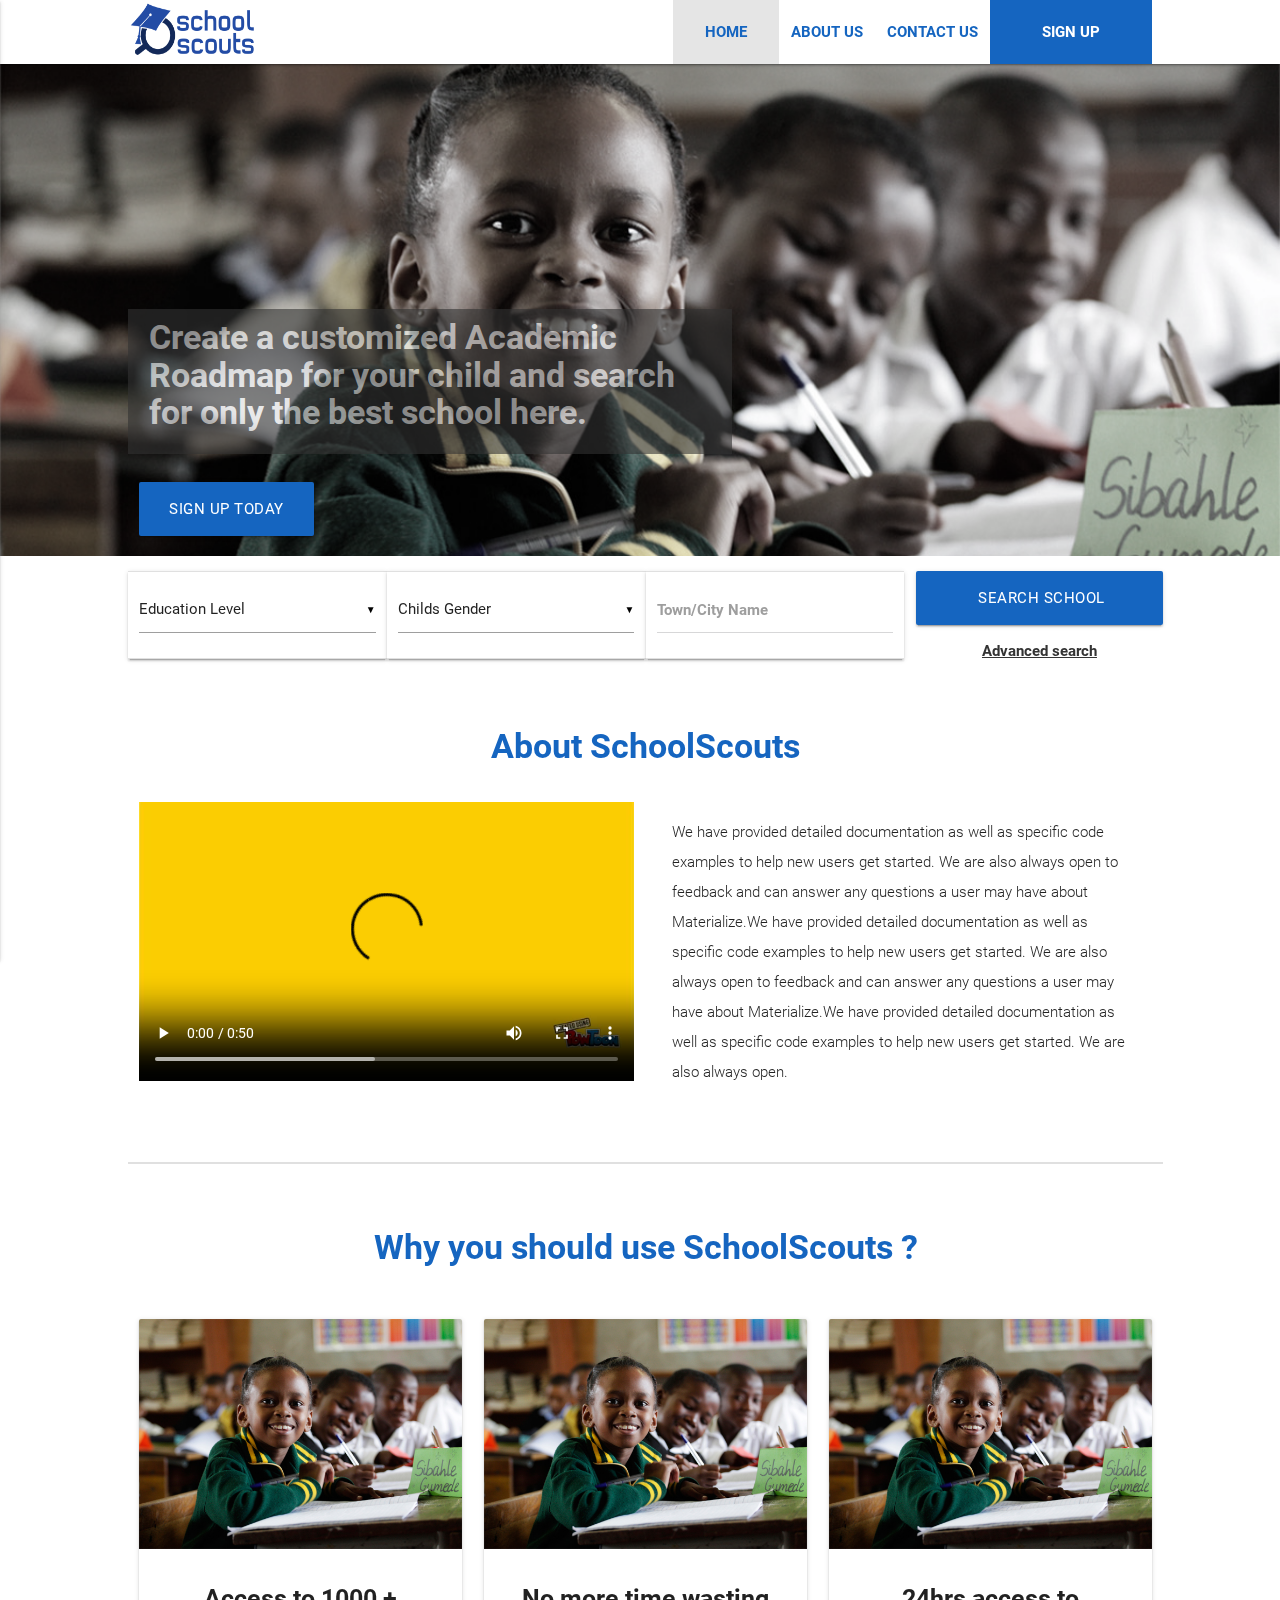
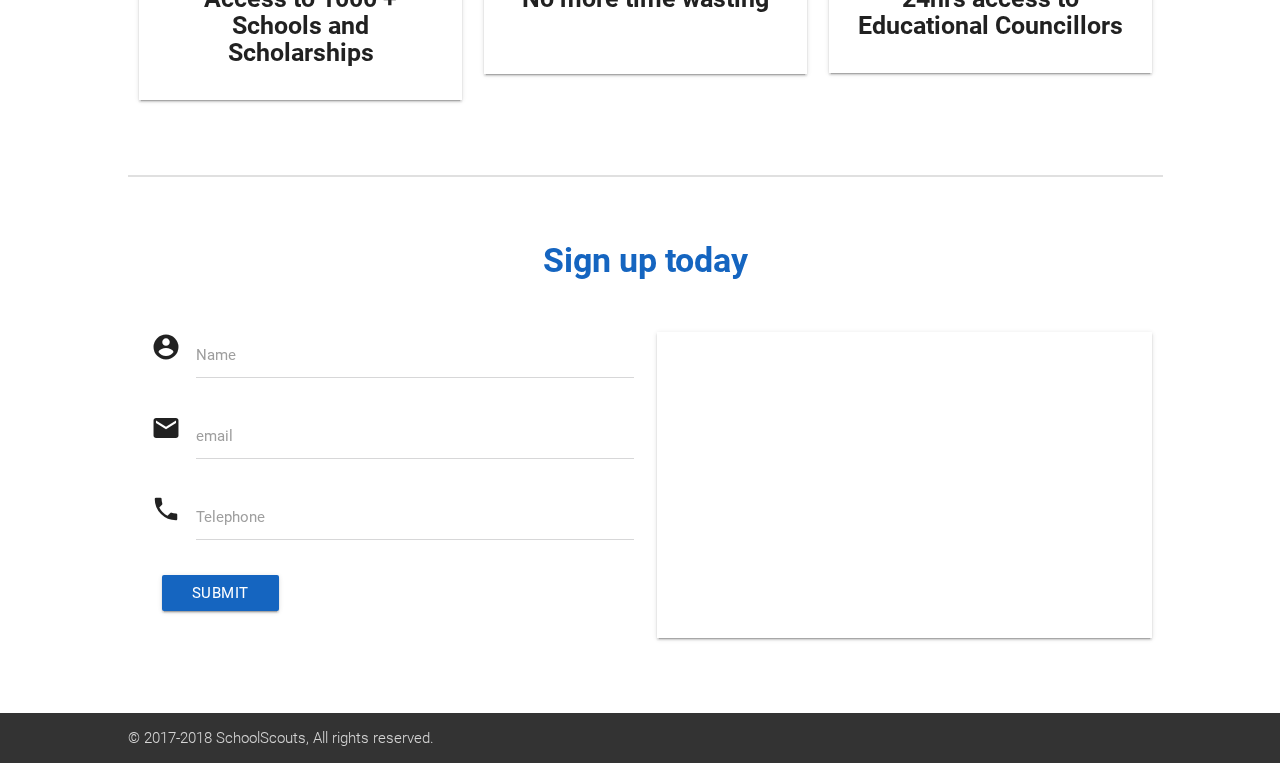
<file: index.html>
<!DOCTYPE html>
<html lang="en">
<head>
  <meta http-equiv="Content-Type" content="text/html; charset=UTF-8"/>
  <meta name="viewport" content="width=device-width, initial-scale=1"/>
  <title>SchoolScouts</title>

  <!-- CSS  -->
  <link href="https://fonts.googleapis.com/icon?family=Material+Icons" rel="stylesheet">
  <link href="css/materialize.css" type="text/css" rel="stylesheet" media="screen,projection"/>
  <link href="css/style.css" type="text/css" rel="stylesheet" media="screen,projection"/>
</head>
<body>
  <nav class="" role="navigation">
    <div class="nav-wrapper container">
      <a id="logo-container" href="index.html" class="brand-logo"><img src="images/school_scouts.png" width="130" height="60"></a>
      <ul class="right hide-on-med-and-down">
        <li class="active"><a href="index.html">HOME</a></li>
        <li><a href="#">ABOUT US</a></li>
        <li><a href="#">CONTACT US</a></li>
        <li class="li-signup" ><a href="#modal1" class="modal-trigger" style="color: #fff">SIGN UP</a></li>
      </ul>

      <ul id="nav-mobile" class="side-nav">
        <li><a href="index.html">HOME</a></li>
        <li><a href="#">ABOUT US</a></li>
        <li><a href="#">CONTACT US</a></li>
        <li><a href="#"><a href="#modal1" class="btn-large waves-effect waves-light blue darken-3 modal-trigger">Sign up</a></a></li>
      </ul>
      <a href="#" data-activates="nav-mobile" class="button-collapse"><i class="material-icons">menu</i></a>
    </div>
  </nav>

  <div id="index-banner" class="parallax-container">
    <div class="section no-pad-bot" style="padding-top:245px;">
      <div class="container">
        <br><br>
        <div class="row">
            
         <div class="col s12 m7 intro">
            <h4 class="header" style="padding: 10px;">
                <b>Create a customized Academic Roadmap for your child and search for only the best school here.</b>
            </h4>
         </div> 
            
        <div class="col s12 m8" style="margin-top: 28px;">
            
            <!-- Modal Trigger -->    
            <a href="#modal1" id="download-button" class="btn-large waves-effect waves-light blue darken-3 modal-trigger">Sign up Today</a>
            
         </div>    
        
        </div>
        <br><br>

      </div>
    </div>
    <div class="parallax"><img src="images/background1.jpg" alt="Unsplashed background img 1"></div>
      
  </div>


  <div class="container">
    <div class="section">

      <!--   Icon Section   -->
      <div class="row">
          
        <form>
        <div class="col s12 m3 card bod" style="padding-bottom: 5px">
        <div class="input-field">
           <select id="">
            <option value="" disabled selected>Education Level</option>
            <option value="1">Level 1</option>
            <option value="2">Level 2</option>
            <option value="3">Level 3</option>
         </select>
        </div>
        </div>

        <div class="col s12 m3 card bod" style="padding-bottom: 5px">
         <div class="input-field">
            <select>
            <option value="" disabled selected>Childs Gender</option>
            <option value="1">Female</option>
            <option value="2">Male</option>
            </select>
         </div>
        </div>

        <div class="col s12 m3 card bod" style="padding-bottom: 5px">
          <div class="input-field">
          <input id="icon_telephone" type="text" class="validate">
                <label for="icon_telephone"> <b>Town/City Name</b></label>
           </div>
        </div>
          
          <div class="col s12 m3">
              
            <div class="row">
              <button class="col s12 m12 card btn-large waves-effect waves-light blue darken-3"><i class="material-icons" style="color: #fff;"></i> Search school</button>
            
             <a class="col s12 m12 center modal-trigger" href="#modal2" style="color: #333;">
             <b><u>Advanced search</u></b></a>
            </div>
              
          </div>
          </form> 
      </div>
        
    </div>
    </div>
    
 <div class="container">
    <div class="section">
     
      <!--   About school scouts   -->
      <div class="row space-bot">
          
          <div class="col s12">
          <h4 class="center darken1-text">About SchoolScouts</h4>
        
          </div>

        <div class="col s12 m6">
          <video class="responsive-video" controls>
            <source src="video/school.mp4" type="video/mp4">
         </video>
        </div>
          
          <div class="col s12 m6">
          <div class="icon-block">
            <h5 class=""></h5>

            <p class="light">We have provided detailed documentation as well as specific code examples to help new users get started. We are also always open to feedback and can answer any questions a user may have about Materialize.We have provided detailed documentation as well as specific code examples to help new users get started. We are also always open to feedback and can answer any questions a user may have about Materialize.We have provided detailed documentation as well as specific code examples to help new users get started. We are also always open.</p>
          </div>
        </div>
      </div>

    </div>
  </div>
    

  <div class="container">
    <div class="section">
        
      <div class="row space-bot space-top">
        <div class="col s12">
          <h4 class="center darken1-text">Why you should use SchoolScouts ?</h4>
        
        </div>
        <div class="col s12 m4">
        <div class="card">
        <div class="card-image">
          <img src="images/background1.jpg">
        </div>
        <div class="card-content">
        
          <h5 class="center">Access to 1000 + Schools and Scholarships</h5>
          <p></p>
        </div>
         </div>
      </div> 
          
        <div class="col s12 m4">
        <div class="card">
        <div class="card-image">
          <img src="images/background1.jpg">
        </div>
        <div class="card-content">
          <h5 class="center">No more time wasting</h5>
          <div style="padding: 14px;"></div>
          <p></p>
        </div>
         </div>
      </div> 
          
       <div class="col s12 m4">
        <div class="card">
        <div class="card-image">
          <img src="images/background1.jpg">
        </div>
        <div class="card-content">
          
            <h5 class="center">24hrs access to Educational Councillors</h5>
          <p></p>
        </div>
         </div>
      </div>

      </div>

    </div>
  </div>


  <div class="container">
    <div class="section">
        <div class="row space-bot space-top" style="background:#fff; "> 
         <div class="col s12">
          <h4 class="center darken1-text">Sign up today</h4>
         </div>    
            
         <div class="col s12 m6">
      <form>
      <div class="row">
        <div class="input-field col s12">
          <i class="material-icons prefix">account_circle</i>
          <input id="icon_prefix" type="text" class="validate">
          <label for="icon_prefix">Name</label>
        </div>
        <div class="input-field col s12">
          <i class="material-icons prefix">email</i>
          <input id="icon_telephone" type="email" class="validate">
          <label for="icon_telephone">email</label>
        </div>
        
        <div class="input-field col s12">
          <i class="material-icons prefix">phone</i>
          <input id="icon_telephone" type="tel" class="validate">
          <label for="icon_telephone">Telephone</label>
        </div>
    
        <div class="input-field col s12">
         <div class="modal-footer col s12">
         <a href="#!" class="waves-effect waves-light btn blue darken-3">submit</a>
       </div>
        </div>
      </div>
    </form>
      </div>
        
     <div class="col s12 m6">
        <div class="card">
        <div class="">
          <iframe src="https://www.google.com/maps/embed?pb=!1m14!1m8!1m3!1d7940.946828549808!2d-0.151566!3d5.644429!3m2!1i1024!2i768!4f13.1!3m3!1m2!1s0x0%3A0x5bfe4abfd88d302b!2sMeltwater+Entrepreneurial+School+Of+Technology!5e0!3m2!1sen!2sus!4v1512434491092" width="520" height="300" frameborder="0" style="border:0" allowfullscreen></iframe>
        </div>
         </div>
      </div>
            
     </div>
    </div>
  </div>

  <footer class="page-footer">
    <div class="footer-copyright">
      <div class="container">
      © 2017-2018 SchoolScouts, All rights reserved. <a class="brown-text text-lighten-3" href="#"></a>
      </div>
    </div>
  </footer>
    
    
    <!-- Modal Structure -->
  <div id="modal1" class="modal">
    <div class="modal-content">
        <p class="center"><b>Be the first to know once this platform is ready, kindly enter details below. </b></p>
     <div class="row">
     <form class="col s12">
      <div class="row">
        <div class="input-field col s12">
          <i class="material-icons prefix">account_circle</i>
          <input id="icon_prefix" type="text" class="validate">
          <label for="icon_prefix">Name</label>
        </div>
        <div class="input-field col s12">
          <i class="material-icons prefix">email</i>
          <input id="icon_telephone" type="email" class="validate">
          <label for="icon_telephone">email</label>
        </div>
        
        <div class="input-field col s12">
          <i class="material-icons prefix">phone</i>
          <input id="icon_telephone" type="tel" class="validate">
          <label for="icon_telephone">Telephone</label>
        </div>
      </div>
       <div class="modal-footer">
      <a href="#!" class="waves-effect waves-light btn blue darken-3">submit</a>
    </div>
    </form>
    </div>
    </div>
  </div>
    


  <!-- Warming -->
  <div id="modal2" class="modal">
    <div class="modal-content">
      <h4 class="center">Advanced search</h4>
      <p>This service is not ready, but it will help you calculate you can afford to pay in term of your child school fees , using a few of your biodates. Please sign up to be the first to use this service once we lunch.
      <br> Thank you.</p>
    </div>
    <div class="modal-footer">
      <a href="#!" class="modal-action modal-close waves-effect waves-green btn-flat">Close</a>
    </div>
  </div>


  <!--  Scripts-->
  <script src="https://code.jquery.com/jquery-2.1.1.min.js"></script>
  <script src="js/materialize.js"></script>
  <script src="js/init.js"></script>
    <script type="text/javascript">
        
    $(document).ready(function(){
    // the "href" attribute of the modal trigger must specify the modal ID that wants to be triggered
    $('.modal').modal();
  });
           
     $(document).ready(function() {
    $('select').material_select();
  });
     
    
    </script>
  </body>
</html>
</file>
<file: css/style.css>
/* Custom Stylesheet */
/**
 * Use this file to override Materialize files so you can update
 * the core Materialize files in the future
 *
 * Made By MaterializeCSS.com
 */

nav ul a,
nav .brand-logo {
  color: #1565C0;
}

.li-signup{
    background-color: #1565C0;
    color: #fff;
    padding:0 40px;
}

p {
  line-height: 2rem;
}

.button-collapse {
  color: #fff;
}

.parallax-container {
  min-height: 480px;
  line-height: 0;
  height: auto;
  color: rgba(255,255,255,.9);
}
  .parallax-container .section {
    width: 100%;
  }

.top-m{
    border: 1px solid #e0e0e0;
    padding-bottom: 30px;
}

.space-bot{
  padding-bottom: 40px; 
}

.space-top{
  padding-top: 40px; 
  border-top: 2px solid #e0e0e0;
}

.bod{
    
  border-bottom: 1px solid #e0e0e0; 
  border-top: 1px solid #e0e0e0;
}

.intro{
    
    background: #333;
    border-radius: 0px;
    filter:alpha(opacity=60); /* IE */
    -moz-opacity:0.6; /* Mozilla */
     opacity: 0.6; /* CSS3 */
}

.parallax img{
    
  -webkit-filter: grayscale(75%); /* Safari 6.0 - 9.0 */
  filter: grayscale(75%);
}


@media only screen and (max-width : 992px) {
  .parallax-container .section {
    position: absolute;
    top: 40%;
  }
  #index-banner .section {
    top: 10%;
  }
}

@media only screen and (max-width : 600px) {
  #index-banner .section {
    top: 0;
  }
}

.icon-block {
  padding: 0 15px;
}
.icon-block .material-icons {
  font-size: inherit;
}

footer.page-footer {
  margin: 0;
}
</file>
